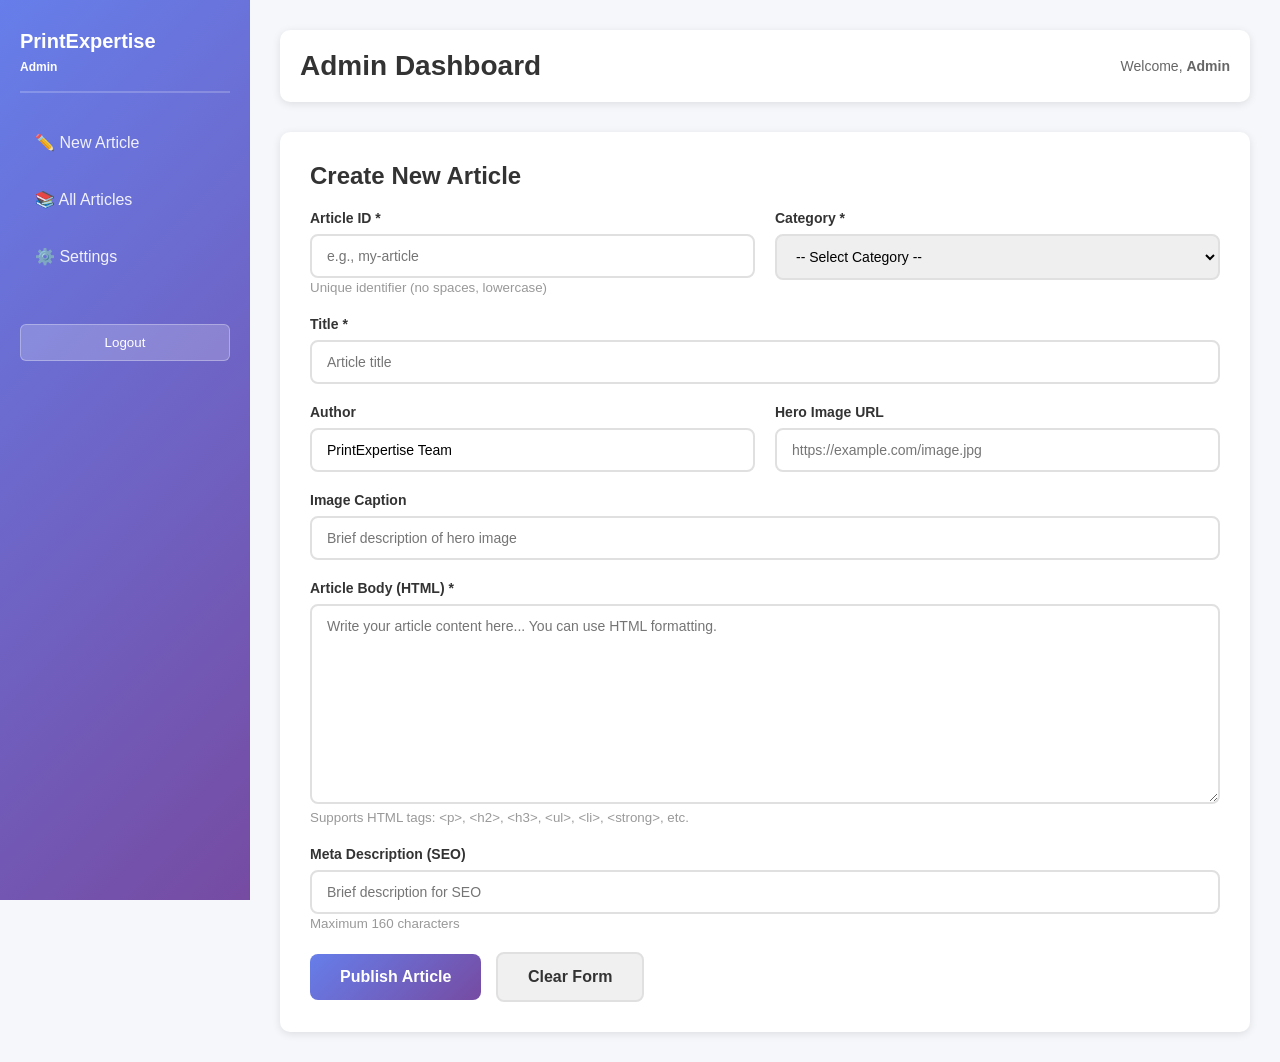
<file: admin-dashboard.html>
<!DOCTYPE html>
<html lang="en" data-theme="light">
<head>
    <meta charset="UTF-8">
    <meta name="viewport" content="width=device-width, initial-scale=1.0">
    <title>Admin Dashboard | PrintExpertise</title>
    <style>
        * {
            margin: 0;
            padding: 0;
            box-sizing: border-box;
        }

        body {
            font-family: 'Segoe UI', Tahoma, Geneva, Verdana, sans-serif;
            background-color: #f5f7fa;
            color: #333;
        }

        .admin-container {
            display: flex;
            min-height: 100vh;
        }

        /* Sidebar */
        .sidebar {
            width: 250px;
            background: linear-gradient(135deg, #667eea 0%, #764ba2 100%);
            color: white;
            padding: 30px 20px;
            position: fixed;
            height: 100vh;
            overflow-y: auto;
        }

        .sidebar h2 {
            margin-bottom: 30px;
            font-size: 20px;
            border-bottom: 2px solid rgba(255, 255, 255, 0.2);
            padding-bottom: 15px;
        }

        .sidebar ul {
            list-style: none;
        }

        .sidebar li {
            margin-bottom: 15px;
        }

        .sidebar a {
            color: rgba(255, 255, 255, 0.9);
            text-decoration: none;
            padding: 10px 15px;
            display: block;
            border-radius: 6px;
            transition: all 0.3s ease;
        }

        .sidebar a:hover,
        .sidebar a.active {
            background: rgba(255, 255, 255, 0.2);
            color: white;
        }

        .logout-btn {
            margin-top: 30px;
            padding: 10px 15px;
            background: rgba(255, 255, 255, 0.2);
            color: white;
            border: 1px solid rgba(255, 255, 255, 0.3);
            border-radius: 6px;
            cursor: pointer;
            width: 100%;
            transition: all 0.3s ease;
        }

        .logout-btn:hover {
            background: rgba(255, 255, 255, 0.3);
        }

        /* Main Content */
        .main-content {
            margin-left: 250px;
            flex: 1;
            padding: 30px;
        }

        .header {
            display: flex;
            justify-content: space-between;
            align-items: center;
            margin-bottom: 30px;
            background: white;
            padding: 20px;
            border-radius: 10px;
            box-shadow: 0 2px 8px rgba(0, 0, 0, 0.1);
        }

        .header h1 {
            font-size: 28px;
            color: #333;
        }

        .admin-info {
            font-size: 14px;
            color: #666;
        }

        /* Tabs */
        .tabs {
            display: flex;
            gap: 10px;
            margin-bottom: 20px;
            border-bottom: 2px solid #e0e0e0;
        }

        .tab-btn {
            padding: 12px 20px;
            border: none;
            background: none;
            font-size: 16px;
            cursor: pointer;
            color: #666;
            border-bottom: 3px solid transparent;
            transition: all 0.3s ease;
        }

        .tab-btn.active {
            color: #667eea;
            border-bottom-color: #667eea;
        }

        .tab-content {
            display: none;
        }

        .tab-content.active {
            display: block;
        }

        /* Form Styles */
        .form-card {
            background: white;
            padding: 30px;
            border-radius: 10px;
            box-shadow: 0 2px 8px rgba(0, 0, 0, 0.1);
        }

        .form-group {
            margin-bottom: 20px;
        }

        .form-group label {
            display: block;
            margin-bottom: 8px;
            color: #333;
            font-weight: 600;
            font-size: 14px;
        }

        .form-group input,
        .form-group select,
        .form-group textarea {
            width: 100%;
            padding: 12px 15px;
            border: 2px solid #e0e0e0;
            border-radius: 8px;
            font-size: 14px;
            font-family: inherit;
            transition: all 0.3s ease;
        }

        .form-group input:focus,
        .form-group select:focus,
        .form-group textarea:focus {
            outline: none;
            border-color: #667eea;
            box-shadow: 0 0 0 3px rgba(102, 126, 234, 0.1);
        }

        .form-group textarea {
            resize: vertical;
            min-height: 200px;
        }

        .form-row {
            display: grid;
            grid-template-columns: 1fr 1fr;
            gap: 20px;
        }

        @media (max-width: 768px) {
            .form-row {
                grid-template-columns: 1fr;
            }
        }

        .submit-btn {
            background: linear-gradient(135deg, #667eea 0%, #764ba2 100%);
            color: white;
            padding: 14px 30px;
            border: none;
            border-radius: 8px;
            font-size: 16px;
            font-weight: 600;
            cursor: pointer;
            transition: all 0.3s ease;
            margin-right: 10px;
        }

        .submit-btn:hover {
            transform: translateY(-2px);
            box-shadow: 0 5px 20px rgba(102, 126, 234, 0.4);
        }

        .cancel-btn {
            background: #f0f0f0;
            color: #333;
            padding: 14px 30px;
            border: 2px solid #e0e0e0;
            border-radius: 8px;
            font-size: 16px;
            font-weight: 600;
            cursor: pointer;
            transition: all 0.3s ease;
        }

        .cancel-btn:hover {
            background: #e0e0e0;
        }

        /* Messages */
        .message {
            padding: 15px;
            border-radius: 8px;
            margin-bottom: 20px;
            display: none;
        }

        .message.success {
            background-color: #efe;
            border: 1px solid #8f8;
            color: #3c3;
            display: block;
        }

        .message.error {
            background-color: #fee;
            border: 1px solid #f88;
            color: #c33;
            display: block;
        }

        .message.show {
            display: block;
        }

        /* Articles List */
        .articles-table {
            background: white;
            border-radius: 10px;
            box-shadow: 0 2px 8px rgba(0, 0, 0, 0.1);
            overflow: hidden;
        }

        table {
            width: 100%;
            border-collapse: collapse;
        }

        th {
            background: #f5f7fa;
            padding: 15px;
            text-align: left;
            font-weight: 600;
            color: #333;
            border-bottom: 2px solid #e0e0e0;
        }

        td {
            padding: 15px;
            border-bottom: 1px solid #e0e0e0;
        }

        tr:hover {
            background: #f9f9f9;
        }

        .action-btns {
            display: flex;
            gap: 8px;
        }

        .edit-btn, .delete-btn {
            padding: 8px 12px;
            border: none;
            border-radius: 6px;
            font-size: 12px;
            cursor: pointer;
            transition: all 0.3s ease;
        }

        .edit-btn {
            background: #667eea;
            color: white;
        }

        .edit-btn:hover {
            background: #764ba2;
        }

        .delete-btn {
            background: #f88;
            color: white;
        }

        .delete-btn:hover {
            background: #c33;
        }

        .empty-state {
            text-align: center;
            padding: 40px;
            color: #999;
        }

        .empty-state p {
            font-size: 16px;
            margin-bottom: 10px;
        }

        @media (max-width: 768px) {
            .admin-container {
                flex-direction: column;
            }

            .sidebar {
                width: 100%;
                height: auto;
                position: relative;
                display: flex;
                justify-content: space-between;
                align-items: center;
                padding: 15px;
            }

            .sidebar h2 {
                margin-bottom: 0;
            }

            .main-content {
                margin-left: 0;
            }

            .form-row {
                grid-template-columns: 1fr;
            }

            table {
                font-size: 12px;
            }

            th, td {
                padding: 10px;
            }
        }
    </style>
</head>
<body>
    <div class="admin-container">
        <!-- Sidebar -->
        <div class="sidebar">
            <h2>PrintExpertise<br><small style="font-size: 12px;">Admin</small></h2>
            <ul>
                <li><a href="#" class="tab-btn" data-tab="new-article" onclick="switchTab(event, 'new-article')">✏️ New Article</a></li>
                <li><a href="#" class="tab-btn" data-tab="articles" onclick="switchTab(event, 'articles')">📚 All Articles</a></li>
                <li><a href="#" class="tab-btn" data-tab="settings" onclick="switchTab(event, 'settings')">⚙️ Settings</a></li>
            </ul>
            <button class="logout-btn" onclick="logout()">Logout</button>
        </div>

        <!-- Main Content -->
        <div class="main-content">
            <div class="header">
                <h1>Admin Dashboard</h1>
                <div class="admin-info">
                    <p>Welcome, <strong id="adminUsername">Admin</strong></p>
                </div>
            </div>

            <!-- New Article Tab -->
            <div id="new-article" class="tab-content active">
                <div class="form-card">
                    <h2 style="margin-bottom: 20px;">Create New Article</h2>
                    <div id="messageBox" class="message"></div>
                    
                    <form id="articleForm" onsubmit="submitArticle(event)">
                        <div class="form-row">
                            <div class="form-group">
                                <label for="articleId">Article ID *</label>
                                <input type="text" id="articleId" name="article_id" placeholder="e.g., my-article" required>
                                <small style="color: #999;">Unique identifier (no spaces, lowercase)</small>
                            </div>
                            <div class="form-group">
                                <label for="category">Category *</label>
                                <select id="category" name="category" required>
                                    <option value="">-- Select Category --</option>
                                    <option value="Event Souvenirs">Event Souvenirs</option>
                                    <option value="Packaging">Packaging</option>
                                    <option value="Brand Identity">Brand Identity</option>
                                    <option value="Brochures & Collateral">Brochures & Collateral</option>
                                    <option value="Production Tech">Production Tech</option>
                                </select>
                            </div>
                        </div>

                        <div class="form-group">
                            <label for="title">Title *</label>
                            <input type="text" id="title" name="title" placeholder="Article title" required>
                        </div>

                        <div class="form-row">
                            <div class="form-group">
                                <label for="author">Author</label>
                                <input type="text" id="author" name="author" placeholder="Author name" value="PrintExpertise Team">
                            </div>
                            <div class="form-group">
                                <label for="heroImage">Hero Image URL</label>
                                <input type="url" id="heroImage" name="hero_image_url" placeholder="https://example.com/image.jpg">
                            </div>
                        </div>

                        <div class="form-group">
                            <label for="imageCaption">Image Caption</label>
                            <input type="text" id="imageCaption" name="image_caption" placeholder="Brief description of hero image">
                        </div>

                        <div class="form-group">
                            <label for="articleBody">Article Body (HTML) *</label>
                            <textarea id="articleBody" name="article_body" placeholder="Write your article content here... You can use HTML formatting." required></textarea>
                            <small style="color: #999;">Supports HTML tags: &lt;p&gt;, &lt;h2&gt;, &lt;h3&gt;, &lt;ul&gt;, &lt;li&gt;, &lt;strong&gt;, etc.</small>
                        </div>

                        <div class="form-group">
                            <label for="metaDescription">Meta Description (SEO)</label>
                            <input type="text" id="metaDescription" name="meta_description" placeholder="Brief description for SEO" maxlength="160">
                            <small style="color: #999;">Maximum 160 characters</small>
                        </div>

                        <div>
                            <button type="submit" class="submit-btn">Publish Article</button>
                            <button type="reset" class="cancel-btn">Clear Form</button>
                        </div>
                    </form>
                </div>
            </div>

            <!-- All Articles Tab -->
            <div id="articles" class="tab-content">
                <div class="articles-table">
                    <table id="articlesTable">
                        <thead>
                            <tr>
                                <th>Title</th>
                                <th>Category</th>
                                <th>Author</th>
                                <th>Published</th>
                                <th>Actions</th>
                            </tr>
                        </thead>
                        <tbody id="articlesBody">
                            <tr><td colspan="5" class="empty-state"><p>Loading articles...</p></td></tr>
                        </tbody>
                    </table>
                </div>
            </div>

            <!-- Settings Tab -->
            <div id="settings" class="tab-content">
                <div class="form-card">
                    <h2 style="margin-bottom: 20px;">Admin Settings</h2>
                    <p style="color: #666; margin-bottom: 20px;">
                        To change admin credentials, edit <code>admin-login.php</code> file directly or use a password manager.
                    </p>
                    <div style="background: #f5f7fa; padding: 15px; border-radius: 8px; border-left: 4px solid #667eea;">
                        <p><strong>Current Credentials:</strong></p>
                        <p style="margin-top: 10px; font-family: monospace;">
                            Username: <code>admin</code><br>
                            Password: <code>••••••••</code>
                        </p>
                    </div>
                </div>
            </div>
        </div>
    </div>

    <script>
        // Check if user is logged in
        window.addEventListener('load', function() {
            // In production, verify session on server
            const username = sessionStorage.getItem('admin_username') || 'Admin';
            document.getElementById('adminUsername').textContent = username;
            loadArticles();
        });

        function switchTab(e, tabName) {
            e.preventDefault();
            
            // Hide all tabs
            document.querySelectorAll('.tab-content').forEach(tab => {
                tab.classList.remove('active');
            });
            
            // Remove active class from all buttons
            document.querySelectorAll('[data-tab]').forEach(btn => {
                btn.classList.remove('active');
            });
            
            // Show selected tab
            document.getElementById(tabName).classList.add('active');
            
            // Add active class to clicked button
            event.target.classList.add('active');
        }

        function submitArticle(e) {
            e.preventDefault();
            
            const messageBox = document.getElementById('messageBox');
            const articleId = document.getElementById('articleId').value.trim();
            const title = document.getElementById('title').value.trim();
            const category = document.getElementById('category').value;
            const author = document.getElementById('author').value.trim();
            const heroImage = document.getElementById('heroImage').value.trim();
            const imageCaption = document.getElementById('imageCaption').value.trim();
            const articleBody = document.getElementById('articleBody').value.trim();
            const metaDescription = document.getElementById('metaDescription').value.trim();

            // Validation
            if (!articleId || !title || !category || !articleBody) {
                showMessage('Please fill in all required fields.', 'error');
                return;
            }

            // Send to server
            const formData = new FormData();
            formData.append('article_id', articleId);
            formData.append('title', title);
            formData.append('category', category);
            formData.append('author', author);
            formData.append('hero_image_url', heroImage);
            formData.append('image_caption', imageCaption);
            formData.append('article_body', articleBody);
            formData.append('meta_description', metaDescription);

            fetch('admin-publish.php', {
                method: 'POST',
                body: formData
            })
            .then(response => response.json())
            .then(data => {
                if (data.success) {
                    showMessage('Article published successfully!', 'success');
                    document.getElementById('articleForm').reset();
                    setTimeout(() => {
                        loadArticles();
                    }, 1500);
                } else {
                    showMessage(data.message || 'Failed to publish article.', 'error');
                }
            })
            .catch(error => {
                console.error('Error:', error);
                showMessage('Connection error. Please try again.', 'error');
            });
        }

        function loadArticles() {
            fetch('admin-get-articles.php')
                .then(response => response.json())
                .then(data => {
                    const tbody = document.getElementById('articlesBody');
                    
                    if (data.articles && data.articles.length > 0) {
                        tbody.innerHTML = data.articles.map(article => `
                            <tr>
                                <td><strong>${article.title}</strong></td>
                                <td>${article.category}</td>
                                <td>${article.author || 'N/A'}</td>
                                <td>${new Date(article.published_date).toLocaleDateString()}</td>
                                <td>
                                    <div class="action-btns">
                                        <button class="edit-btn" onclick="editArticle('${article.article_id}')">Edit</button>
                                        <button class="delete-btn" onclick="deleteArticle('${article.article_id}')">Delete</button>
                                    </div>
                                </td>
                            </tr>
                        `).join('');
                    } else {
                        tbody.innerHTML = '<tr><td colspan="5" class="empty-state"><p>No articles yet. Create your first article!</p></td></tr>';
                    }
                })
                .catch(error => {
                    console.error('Error loading articles:', error);
                    document.getElementById('articlesBody').innerHTML = '<tr><td colspan="5" class="empty-state"><p style="color: #c33;">Error loading articles</p></td></tr>';
                });
        }

        function editArticle(articleId) {
            alert('Edit functionality - redirect to edit form with article ID: ' + articleId);
            // In production, load article data and populate form
        }

        function deleteArticle(articleId) {
            if (!confirm('Are you sure you want to delete this article?')) return;

            fetch('admin-delete.php', {
                method: 'POST',
                headers: {
                    'Content-Type': 'application/x-www-form-urlencoded',
                },
                body: 'article_id=' + encodeURIComponent(articleId)
            })
            .then(response => response.json())
            .then(data => {
                if (data.success) {
                    showMessage('Article deleted successfully!', 'success');
                    loadArticles();
                } else {
                    showMessage(data.message || 'Failed to delete article.', 'error');
                }
            })
            .catch(error => {
                console.error('Error:', error);
                showMessage('Error deleting article.', 'error');
            });
        }

        function showMessage(message, type) {
            const messageBox = document.getElementById('messageBox');
            messageBox.textContent = message;
            messageBox.className = 'message ' + type;
            setTimeout(() => {
                messageBox.classList.remove('show');
            }, 5000);
        }

        function logout() {
            if (confirm('Are you sure you want to logout?')) {
                fetch('admin-logout.php')
                    .then(() => {
                        window.location.href = 'admin.html';
                    });
            }
        }
    </script>
</body>
</html>
</file>
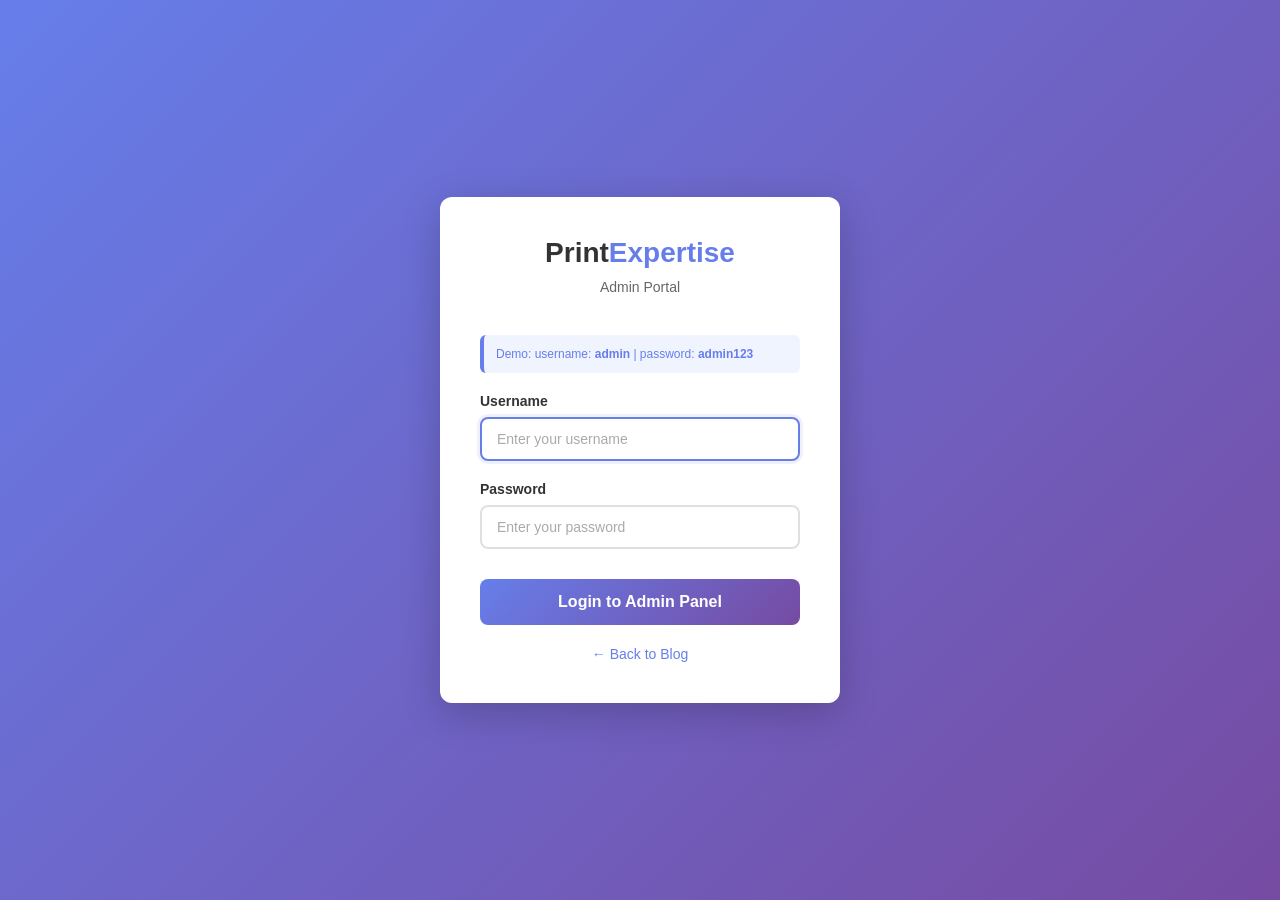
<file: admin.html>
<!DOCTYPE html>
<html lang="en" data-theme="light">
<head>
    <meta charset="UTF-8">
    <meta name="viewport" content="width=device-width, initial-scale=1.0">
    <title>Admin Login | PrintExpertise</title>
    <style>
        * {
            margin: 0;
            padding: 0;
            box-sizing: border-box;
        }

        body {
            font-family: 'Segoe UI', Tahoma, Geneva, Verdana, sans-serif;
            background: linear-gradient(135deg, #667eea 0%, #764ba2 100%);
            display: flex;
            justify-content: center;
            align-items: center;
            min-height: 100vh;
            padding: 20px;
        }

        .login-container {
            background: white;
            border-radius: 12px;
            box-shadow: 0 10px 40px rgba(0, 0, 0, 0.2);
            width: 100%;
            max-width: 400px;
            padding: 40px;
            animation: slideUp 0.5s ease-out;
        }

        @keyframes slideUp {
            from {
                opacity: 0;
                transform: translateY(30px);
            }
            to {
                opacity: 1;
                transform: translateY(0);
            }
        }

        .login-header {
            text-align: center;
            margin-bottom: 40px;
        }

        .login-header h1 {
            font-size: 28px;
            color: #333;
            margin-bottom: 10px;
        }

        .login-header p {
            color: #666;
            font-size: 14px;
        }

        .form-group {
            margin-bottom: 20px;
        }

        .form-group label {
            display: block;
            margin-bottom: 8px;
            color: #333;
            font-weight: 600;
            font-size: 14px;
        }

        .form-group input {
            width: 100%;
            padding: 12px 15px;
            border: 2px solid #e0e0e0;
            border-radius: 8px;
            font-size: 14px;
            transition: all 0.3s ease;
            font-family: inherit;
        }

        .form-group input:focus {
            outline: none;
            border-color: #667eea;
            box-shadow: 0 0 0 3px rgba(102, 126, 234, 0.1);
        }

        .form-group input::placeholder {
            color: #aaa;
        }

        .login-btn {
            width: 100%;
            padding: 14px;
            background: linear-gradient(135deg, #667eea 0%, #764ba2 100%);
            color: white;
            border: none;
            border-radius: 8px;
            font-size: 16px;
            font-weight: 600;
            cursor: pointer;
            transition: all 0.3s ease;
            margin-top: 10px;
        }

        .login-btn:hover {
            transform: translateY(-2px);
            box-shadow: 0 5px 20px rgba(102, 126, 234, 0.4);
        }

        .login-btn:active {
            transform: translateY(0);
        }

        .login-btn.loading {
            opacity: 0.7;
            cursor: not-allowed;
        }

        .error-msg {
            background-color: #fee;
            border: 1px solid #f88;
            color: #c33;
            padding: 12px;
            border-radius: 8px;
            margin-bottom: 20px;
            display: none;
            font-size: 14px;
            animation: shake 0.3s ease-in-out;
        }

        .error-msg.show {
            display: block;
        }

        @keyframes shake {
            0%, 100% { transform: translateX(0); }
            25% { transform: translateX(-5px); }
            75% { transform: translateX(5px); }
        }

        .success-msg {
            background-color: #efe;
            border: 1px solid #8f8;
            color: #3c3;
            padding: 12px;
            border-radius: 8px;
            margin-bottom: 20px;
            display: none;
            font-size: 14px;
        }

        .success-msg.show {
            display: block;
        }

        .back-link {
            text-align: center;
            margin-top: 20px;
        }

        .back-link a {
            color: #667eea;
            text-decoration: none;
            font-size: 14px;
            transition: color 0.3s ease;
        }

        .back-link a:hover {
            color: #764ba2;
        }

        .info-box {
            background: #f0f4ff;
            border-left: 4px solid #667eea;
            padding: 12px;
            border-radius: 6px;
            margin-bottom: 20px;
            font-size: 12px;
            color: #667eea;
        }
    </style>
</head>
<body>
    <div class="login-container">
        <div class="login-header">
            <h1>Print<span style="color: #667eea;">Expertise</span></h1>
            <p>Admin Portal</p>
        </div>

        <div id="errorMsg" class="error-msg"></div>
        <div id="successMsg" class="success-msg"></div>

        <div class="info-box">
            Demo: username: <strong>admin</strong> | password: <strong>admin123</strong>
        </div>

        <form id="loginForm" novalidate>
            <div class="form-group">
                <label for="username">Username</label>
                <input 
                    type="text" 
                    id="username" 
                    name="username" 
                    placeholder="Enter your username"
                    required
                >
            </div>

            <div class="form-group">
                <label for="password">Password</label>
                <input 
                    type="password" 
                    id="password" 
                    name="password" 
                    placeholder="Enter your password"
                    required
                >
            </div>

            <button type="submit" class="login-btn" id="loginBtn">Login to Admin Panel</button>
        </form>

        <div class="back-link">
            <a href="index.html">← Back to Blog</a>
        </div>
    </div>

    <script>
        document.getElementById('loginForm').addEventListener('submit', function(e) {
            e.preventDefault();

            const username = document.getElementById('username').value.trim();
            const password = document.getElementById('password').value;
            const loginBtn = document.getElementById('loginBtn');
            const errorMsg = document.getElementById('errorMsg');
            const successMsg = document.getElementById('successMsg');

            // Clear messages
            errorMsg.classList.remove('show');
            successMsg.classList.remove('show');

            // Validation
            if (!username || !password) {
                errorMsg.textContent = 'Please enter both username and password.';
                errorMsg.classList.add('show');
                return;
            }

            if (password.length < 6) {
                errorMsg.textContent = 'Password must be at least 6 characters long.';
                errorMsg.classList.add('show');
                return;
            }

            // Show loading state
            loginBtn.classList.add('loading');
            loginBtn.textContent = 'Logging in...';

            // Send login request
            fetch('admin-login.php', {
                method: 'POST',
                headers: {
                    'Content-Type': 'application/x-www-form-urlencoded',
                },
                body: `username=${encodeURIComponent(username)}&password=${encodeURIComponent(password)}`
            })
            .then(response => response.json())
            .then(data => {
                loginBtn.classList.remove('loading');
                loginBtn.textContent = 'Login to Admin Panel';

                if (data.success) {
                    successMsg.textContent = 'Login successful! Redirecting...';
                    successMsg.classList.add('show');
                    setTimeout(() => {
                        window.location.href = 'admin-dashboard.html';
                    }, 1500);
                } else {
                    errorMsg.textContent = data.message || 'Login failed. Please try again.';
                    errorMsg.classList.add('show');
                }
            })
            .catch(error => {
                loginBtn.classList.remove('loading');
                loginBtn.textContent = 'Login to Admin Panel';
                errorMsg.textContent = 'Connection error. Please try again.';
                errorMsg.classList.add('show');
                console.error('Error:', error);
            });
        });

        // Focus on first input
        document.getElementById('username').focus();
    </script>
</body>
</html>
</file>
